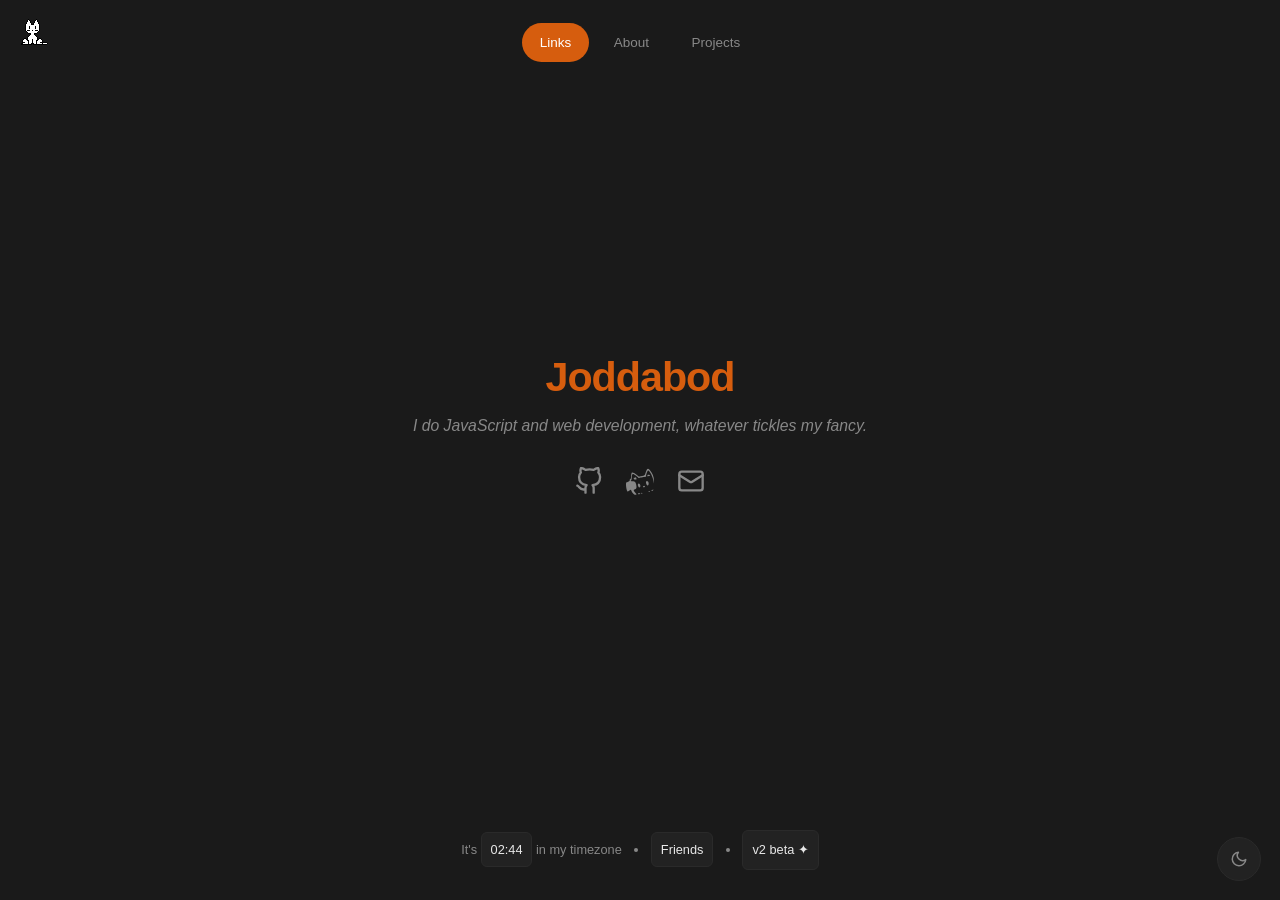
<file: index.html>
<!doctype html>
<html lang="en">
    <head>
        <meta charset="UTF-8" />
        <meta name="viewport" content="width=device-width, initial-scale=1.0" />
        <meta name="description" content="Joddabod's personal website." />
        <title>Joddabod</title>
        <link rel="stylesheet" href="styles.css" />
    </head>
    <body>
        <div class="page">
            <!-- Tab nav -->
            <nav class="tabs" role="tablist">
                <button
                    class="tab-btn active"
                    data-tab="links"
                    role="tab"
                    aria-selected="true"
                >
                    Links
                </button>
                <button
                    class="tab-btn"
                    data-tab="about"
                    role="tab"
                    aria-selected="false"
                >
                    About
                </button>
                <button
                    class="tab-btn"
                    data-tab="projects"
                    role="tab"
                    aria-selected="false"
                >
                    Projects
                </button>
            </nav>

            <main class="content">
                <!-- Links tab -->
                <section class="panel active" id="panel-links" role="tabpanel">
                    <h1 class="hero-name">Joddabod</h1>
                    <p class="hero-subtitle">
                        I do JavaScript and web development, whatever tickles
                        my fancy.
                    </p>
                    <div class="hero-links">
                        <a
                            href="https://github.com/JoddabodScripts"
                            target="_blank"
                            rel="noopener"
                            class="social-link"
                            aria-label="GitHub"
                            data-username="@JoddabodScripts"
                        >
                            <svg
                                width="28"
                                height="28"
                                viewBox="0 0 24 24"
                                fill="none"
                                stroke="currentColor"
                                stroke-width="2"
                                stroke-linecap="round"
                                stroke-linejoin="round"
                            >
                                <path
                                    d="M9 19c-5 1.5-5-2.5-7-3m14 6v-3.87a3.37 3.37 0 0 0-.94-2.61c3.14-.35 6.44-1.54 6.44-7A5.44 5.44 0 0 0 20 4.77 5.07 5.07 0 0 0 19.91 1S18.73.65 16 2.48a13.38 13.38 0 0 0-7 0C6.27.65 5.09 1 5.09 1A5.07 5.07 0 0 0 5 4.77a5.44 5.44 0 0 0-1.5 3.78c0 5.42 3.3 6.61 6.44 7A3.37 3.37 0 0 0 9 18.13V22"
                                />
                            </svg>
                        </a>
                        <a
                            href="https://nerimity.com/app/profile/1750075711936438273"
                            target="_blank"
                            rel="noopener"
                            class="social-link"
                            aria-label="Nerimity"
                            data-username="Kasane:TETO"
                        >
                            <svg
                                width="28"
                                height="28"
                                viewBox="0 0 48 48"
                                xmlns="http://www.w3.org/2000/svg"
                            >
                                <g
                                    transform="translate(0,48) scale(0.1,-0.1)"
                                    fill="currentColor"
                                >
                                    <path
                                        d="M347 413 c-9 -21 -17 -47 -19 -57 -2 -14 -17 -23 -52 -32 -47 -12 -51 -12 -79 12 -43 36 -88 57 -98 47 -6 -6 -10 -31 -11 -57 0 -30 -6 -50 -14 -53 -8 -3 -12 -9 -9 -13 8 -13 -24 -40 -46 -40 -16 0 -19 -7 -19 -42 0 -47 17 -118 28 -118 4 0 16 7 26 15 24 18 36 19 36 3 1 -7 14 -28 29 -46 22 -25 34 -32 49 -28 19 6 18 8 -9 36 -35 35 -36 44 -4 58 18 8 25 19 25 40 0 44 -20 92 -38 93 -10 1 -24 2 -34 3 -17 1 -38 16 -22 16 6 0 11 21 13 47 4 74 10 79 62 42 24 -18 47 -37 50 -42 5 -6 19 -6 39 2 18 6 48 11 67 11 22 0 32 4 28 11 -8 12 23 99 34 99 26 0 81 -106 91 -175 l8 -50 1 56 c1 59 -26 125 -72 177 -29 31 -42 28 -60 -15z"
                                    />
                                    <path
                                        d="M368 328 c3 -14 7 -16 12 -8 4 7 13 9 19 6 6 -4 11 -1 11 7 0 9 -10 15 -24 15 -18 0 -22 -5 -18 -20z"
                                    />
                                    <path
                                        d="M156 301 c-4 -6 -12 -8 -18 -5 -6 4 -8 -1 -6 -11 3 -20 48 -29 48 -11 0 21 -17 39 -24 27z"
                                    />
                                    <path
                                        d="M344 227 c-7 -20 14 -69 29 -65 17 6 21 46 7 64 -15 18 -29 18 -36 1z"
                                    />
                                    <path
                                        d="M204 186 c-6 -17 12 -56 27 -56 16 0 21 27 9 49 -12 24 -28 27 -36 7z"
                                    />
                                    <path
                                        d="M295 149 c-10 -15 1 -23 20 -15 9 3 13 10 10 16 -8 13 -22 13 -30 -1z"
                                    />
                                    <path
                                        d="M446 84 c-17 -12 -17 -14 -4 -14 9 0 20 5 23 11 11 17 2 18 -19 3z"
                                    />
                                    <path
                                        d="M390 60 c-13 -8 -12 -10 3 -10 9 0 17 5 17 10 0 12 -1 12 -20 0z"
                                    />
                                    <path
                                        d="M260 30 c0 -5 5 -10 10 -10 6 0 10 5 10 10 0 6 -4 10 -10 10 -5 0 -10 -4 -10 -10z"
                                    />
                                    <path
                                        d="M207 19 c8 -8 16 -8 30 0 16 9 14 10 -11 11 -22 0 -27 -3 -19 -11z"
                                    />
                                </g>
                            </svg>
                        </a>
                        <a
                            href="mailto:joddabod4@joddabod.is-a.dev"
                            class="social-link"
                            aria-label="Email"
                            data-username="joddabod4@joddabod.is-a.dev"
                        >
                            <svg
                                width="28"
                                height="28"
                                viewBox="0 0 24 24"
                                fill="none"
                                stroke="currentColor"
                                stroke-width="2"
                                stroke-linecap="round"
                                stroke-linejoin="round"
                            >
                                <rect
                                    x="2"
                                    y="4"
                                    width="20"
                                    height="16"
                                    rx="2"
                                />
                                <path d="m22 7-8.97 5.7a1.94 1.94 0 0 1-2.06 0L2 7" />
                            </svg>
                        </a>
                    </div>
                    <p class="social-username" id="social-username">&nbsp;</p>
                </section>

                <!-- About tab -->
                <section class="panel" id="panel-about" role="tabpanel">
                    <h2 class="panel-title">about</h2>
                    <p class="about-text">
                        <span id="greeting-message">Hello</span>! I'm
                        <span class="accent">Joddabod</span>. I do JavaScript
                        and web development, whatever tickles my fancy. Most of
                        my projects are bots for
                        <a
                            href="https://nerimity.com"
                            target="_blank"
                            rel="noopener"
                            >Nerimity</a
                        >.
                    </p>
                    <div class="tech-strip" id="tech-strip"></div>
                    <div id="github-activity">
                        <p class="loading">Loading activity...</p>
                    </div>
                </section>

                <!-- Projects tab -->
                <section class="panel" id="panel-projects" role="tabpanel">
                    <h2 class="panel-title">projects</h2>
                    <div class="projects-list" id="projects-list">
                        <p class="loading">Loading projects...</p>
                    </div>
                </section>
            </main>

            <footer class="footer">
                <p>
                    It's
                    <button class="footer-pill footer-btn" id="time-btn">
                        <time id="current-time"></time>
                    </button>
                    in my timezone
                    <span class="footer-dot"></span>
                    <button class="footer-pill footer-btn" id="friends-btn">
                        Friends
                    </button>
                    <span
                        class="footer-dot"
                        id="v2-beta-dot"
                        hidden
                    ></span>
                    <a
                        class="footer-pill footer-btn"
                        id="v2-beta-link"
                        href="v2/"
                        hidden
                        >v2 beta ✦</a
                    >
                </p>
            </footer>
        </div>

        <!-- Friends modal -->
        <div class="modal" id="friends-modal">
            <div class="modal-box">
                <h2>Friends</h2>
                <p>Some cool people I know.</p>
                <div class="friends-list">
                    <a
                        href="https://nerimity.com/app/profile/1750175709051138049"
                        target="_blank"
                        rel="noopener"
                        class="friend-link"
                        >Hatsune:MIKU</a
                    >
                </div>
            </div>
        </div>

        <!-- Time modal -->
        <div class="modal" id="time-modal">
            <div class="modal-box time-box">
                <p class="time-big">
                    <svg
                        width="26"
                        height="26"
                        viewBox="0 0 24 24"
                        fill="none"
                        stroke="currentColor"
                        stroke-width="2"
                        stroke-linecap="round"
                        stroke-linejoin="round"
                    >
                        <circle cx="12" cy="12" r="10" />
                        <path d="M12 6v6l4 2" />
                    </svg>
                    <time id="time-modal-clock"></time>
                    <span class="time-utc" id="time-modal-utc"></span>
                </p>
                <p class="time-desc" id="time-desc"></p>
            </div>
        </div>

        <button
            class="theme-toggle"
            id="theme-toggle"
            aria-label="Toggle theme"
        >
            <svg
                viewBox="0 0 24 24"
                fill="none"
                stroke="currentColor"
                stroke-width="2"
                stroke-linecap="round"
                stroke-linejoin="round"
            >
                <path d="M21 12.79A9 9 0 1 1 11.21 3 7 7 0 0 0 21 12.79z" />
            </svg>
        </button>

        <script src="script.js"></script>
        <script src="oneko.js"></script>
    </body>
</html>
</file>
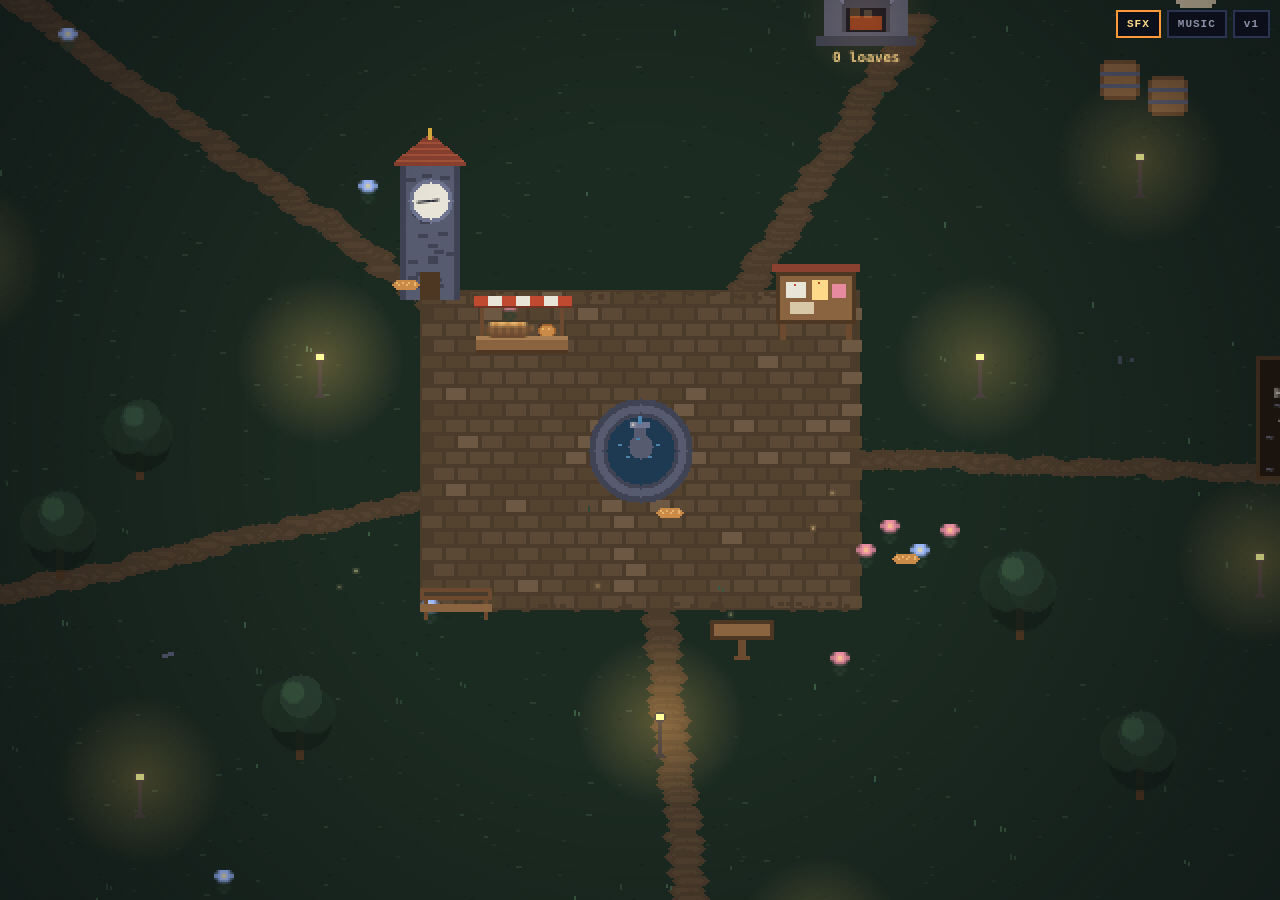
<file: v2/index.html>
<!doctype html>
<html lang="en">
    <head>
        <meta charset="UTF-8" />
        <meta name="viewport" content="width=device-width, initial-scale=1.0, user-scalable=no" />
        <meta name="description" content="Crumb Village. Joddabod's homepage, but you are a cursor in a tiny bakery village at night." />
        <meta name="theme-color" content="#0b0e1a" />
        <title>Crumb Village ~ Joddabod</title>
        <link rel="stylesheet" href="style.css" />
    </head>
    <body>
        <canvas id="game"></canvas>

        <!-- HUD -->
        <div id="hud">
            <div id="hud-right">
                <div id="campers" hidden>
                    <span class="live-dot"></span><span id="campers-n">1</span> here
                </div>
                <button id="btn-sound" class="hud-btn" aria-label="Toggle sound">SFX</button>
                <button id="btn-music" class="hud-btn" aria-label="Toggle music">MUSIC</button>
                <a id="btn-back" class="hud-btn" href="../" aria-label="Back to the normal site">v1</a>
            </div>
            <div id="bag-counter" hidden>
                <span id="bag-ico"></span><span id="bag-count">0/15</span>
            </div>
            <div id="zone-tag" hidden></div>
            <button id="leave-room" class="hud-btn" hidden>&larr; LEAVE</button>
        </div>

        <div id="toasts"></div>
        <div id="tooltip" hidden></div>
        <div id="emote-menu" hidden></div>

        <!-- Interior / info panels -->
        <div id="overlay" hidden>
            <!-- Noticeboard -->
            <div class="cv-panel" id="panel-notice" hidden>
                <button class="panel-close" aria-label="Close">x</button>
                <h2>VILLAGE NOTICEBOARD</h2>
                <p class="notice-welcome">
                    Welcome to Joddabod's place. Go poke stuff.
                </p>
                <p class="notice-sub" id="visitors-line" hidden></p>
                <h3>VILLAGE RECORDS</h3>
                <div id="badge-list"></div>
            </div>

            <!-- House interior -->
            <div class="cv-panel" id="panel-house" hidden>
                <button class="panel-close" aria-label="Close">x</button>
                <h2>JODDABOD'S HOUSE</h2>
                <div class="house-room">
                    <div class="frames">
                        <div class="frame">
                            <p>Hello! I'm <span class="accent">Joddabod</span>.</p>
                        </div>
                        <div class="frame">
                            <p>I do JavaScript and web development, whatever tickles my fancy.</p>
                        </div>
                        <div class="frame">
                            <p>Most of my projects are bots for <a href="https://nerimity.com" target="_blank" rel="noopener">Nerimity</a>.</p>
                        </div>
                    </div>
                    <div class="shelf-wrap">
                        <p class="shelf-label">the toolbox</p>
                        <div id="shelf"></div>
                        <div class="shelf-plank"></div>
                    </div>
                    <div class="fireplace">
                        <div class="fire"></div>
                        <div class="hearth"></div>
                    </div>
                </div>
            </div>

            <!-- Hat shop -->
            <div class="cv-panel" id="panel-hats" hidden>
                <button class="panel-close" aria-label="Close">x</button>
                <h2>THE HAT SHOP</h2>
                <p class="notice-sub">No money accepted here. Hats are earned.</p>
                <div id="hat-grid"></div>
            </div>

            <!-- Bottom of the well -->
            <div class="cv-panel well-panel" id="panel-well" hidden>
                <button class="panel-close" aria-label="Close">x</button>
                <h2>THE BOTTOM OF THE WELL</h2>
                <div class="well-room">
                    <p>Someone carved words into the stone down here.</p>
                    <p class="lore">"This village used to be three tabs and a footer.
                    The cat came first. The bread came later.
                    The number on the stones is not a coincidence."</p>
                    <p class="lore">"If the band ever plays again, it starts with the
                    drums, then the keys, then the strings, and the mic sings last."</p>
                    <button id="well-baguette" aria-label="A baguette, somehow, down here"></button>
                </div>
            </div>
        </div>

        <noscript>
            <div class="noscript-box">
                Crumb Village needs JavaScript. The regular site lives
                <a href="../">here</a>.
            </div>
        </noscript>

        <script src="js/config.js"></script>
        <script src="js/sprites.js"></script>
        <script src="js/audio.js"></script>
        <script src="js/save.js"></script>
        <script src="js/world.js"></script>
        <script src="js/net.js"></script>
        <script src="js/game.js"></script>
    </body>
</html>
</file>
<file: styles.css>
/* === Reset & Base === */
*, *::before, *::after {
  margin: 0;
  padding: 0;
  box-sizing: border-box;
}

:root {
  --bg: #1a1a1a;
  --surface: #222;
  --border: #2a2a2a;
  --text: #e8e8e8;
  --text-muted: #888;
  --accent: #d65d0e;
  --accent-dim: #92400e;
  --radius: 8px;
}

.light {
  --bg: #f5f5f0;
  --surface: #eaeae5;
  --border: #d4d4d0;
  --text: #1a1a1a;
  --text-muted: #888;
  --accent: #d65d0e;
  --accent-dim: #b84a0a;
}

html {
  font-size: 15px;
  scroll-behavior: smooth;
}

body {
  font-family: -apple-system, BlinkMacSystemFont, "Segoe UI", Roboto, "Helvetica Neue", Arial, sans-serif;
  background: var(--bg);
  color: var(--text);
  line-height: 1.6;
  -webkit-font-smoothing: antialiased;
  transition: background 0.3s, color 0.3s;
}

::selection {
  background: var(--accent);
  color: #fff;
}

a {
  color: inherit;
  text-decoration: none;
}

/* === Layout === */
.page {
  min-height: 100vh;
  min-height: 100svh;
  display: flex;
  flex-direction: column;
  max-width: 720px;
  margin: 0 auto;
  padding: 1.5rem 2rem;
}

.content {
  flex: 1;
  display: flex;
  flex-direction: column;
  justify-content: center;
  text-align: center;
  padding: 2rem 0;
}

/* === Tabs === */
.tabs {
  display: flex;
  justify-content: center;
  gap: 0.5rem;
}

.tab-btn {
  padding: 0.75rem 1.1rem;
  border-radius: 999px;
  border: 1px solid transparent;
  background: none;
  color: var(--text-muted);
  font-size: 0.9rem;
  font-family: inherit;
  cursor: pointer;
  transition: color 0.2s, background 0.2s, border-color 0.2s;
}

.tab-btn.active {
  background: var(--accent);
  color: #fff;
}

/* === Panels === */
.panel {
  display: none;
}

.panel.active {
  display: block;
  animation: fade-in 0.25s ease;
}

@keyframes fade-in {
  from { opacity: 0; transform: translateY(4px); }
  to   { opacity: 1; transform: none; }
}

.panel-title {
  font-size: 1.6rem;
  color: var(--accent);
  font-weight: 600;
  margin-bottom: 1rem;
}

.accent {
  color: var(--accent);
}

/* === Links panel === */
.hero-name {
  font-size: 2.75rem;
  font-weight: 700;
  letter-spacing: -1px;
  color: var(--accent);
  margin-bottom: 0.2rem;
}

.hero-subtitle {
  font-size: 1.05rem;
  color: var(--text-muted);
  font-style: italic;
  margin-bottom: 1.5rem;
}

.hero-links {
  display: flex;
  justify-content: center;
  gap: 0.75rem;
}

.social-link {
  display: inline-flex;
  align-items: center;
  justify-content: center;
  width: 40px;
  height: 40px;
  border-radius: 50%;
  color: var(--text-muted);
  transition: color 0.2s, transform 0.2s;
}

.social-username {
  margin-top: 0.75rem;
  font-size: 0.85rem;
  color: var(--text-muted);
  min-height: 1.4em;
}

/* === About panel === */
.about-text {
  font-size: 1.05rem;
  max-width: 520px;
  margin: 0 auto 1.75rem;
}

.about-text a {
  color: var(--accent);
}

/* === Tech Stack === */
.tech-strip {
  display: flex;
  align-items: center;
  justify-content: center;
  gap: 0.6rem;
  flex-wrap: wrap;
  margin-bottom: 1.75rem;
}

.tech-strip .icon-wrap {
  display: flex;
  align-items: center;
  justify-content: center;
  width: 28px;
  height: 28px;
  flex-shrink: 0;
}

.tech-strip svg {
  width: 22px;
  height: 22px;
  fill: currentColor;
  color: var(--text-muted);
}

.tech-dot {
  color: var(--text-muted);
  font-size: 1rem;
  line-height: 1;
}

/* === GitHub Activity === */
#github-activity {
  display: flex;
  justify-content: center;
}

.gh-activity {
  font-size: 0.7rem;
  text-align: left;
  max-width: 100%;
  overflow-x: auto;
  -webkit-overflow-scrolling: touch;
}

.gh-activity--compact {
  display: flex;
  flex-direction: column;
  align-items: center;
  text-align: center;
}

.gh-activity-header {
  color: var(--text-muted);
  margin-bottom: 0.4rem;
  font-size: 0.8rem;
}

.gh-activity-grid {
  display: flex;
  flex-direction: column;
  gap: 1px;
}

.gh-row {
  display: flex;
  align-items: center;
  gap: 1px;
}

.gh-day-label {
  width: 14px;
  font-size: 0.55rem;
  color: var(--text-muted);
  text-align: right;
  padding-right: 2px;
  flex-shrink: 0;
}

.gh-cell {
  width: 10px;
  height: 10px;
  border-radius: 1.5px;
  flex-shrink: 0;
}

.gh-lvl-0 { background: #222; }
.gh-lvl-1 { background: #92400e; }
.gh-lvl-2 { background: #b84a0a; }
.gh-lvl-3 { background: #d65d0e; }
.gh-lvl-4 { background: #f97316; }

.light .gh-lvl-0 { background: #ebedf0; }
.light .gh-lvl-1 { background: #fbbf8f; }
.light .gh-lvl-2 { background: #f0924a; }
.light .gh-lvl-3 { background: #d65d0e; }
.light .gh-lvl-4 { background: #92400e; }

.gh-months {
  display: flex;
  gap: 1px;
  margin-top: 3px;
  padding-left: 16px;
  overflow: hidden;
}

.gh-month-label {
  width: 10px;
  font-size: 0.55rem;
  color: var(--text-muted);
  text-align: center;
  flex-shrink: 0;
}

.gh-legend {
  display: flex;
  align-items: center;
  gap: 2px;
  margin-top: 4px;
  color: var(--text-muted);
  font-size: 0.6rem;
}

.gh-legend .gh-cell {
  width: 10px;
  height: 10px;
}

/* === Projects list === */
.projects-list {
  display: flex;
  flex-direction: column;
  gap: 0.1rem;
  max-width: 480px;
  margin: 0 auto;
  text-align: left;
}

.project-row {
  display: flex;
  align-items: center;
  gap: 0.5rem;
  padding: 0.55rem 0;
  border-bottom: 1px solid var(--border);
}

.project-row:last-child {
  border-bottom: none;
}

.project-row .name {
  font-size: 0.9rem;
  font-weight: 500;
  transition: color 0.2s;
  flex: 1;
  min-width: 0;
  overflow: hidden;
  text-overflow: ellipsis;
  white-space: nowrap;
}

.site-link {
  font-size: 0.75rem;
  padding: 0.35rem 0.65rem;
  border-radius: 999px;
  border: 1px solid var(--accent-dim);
  color: var(--accent);
  white-space: nowrap;
  flex-shrink: 0;
  transition: background 0.2s, color 0.2s;
}

.site-link--na {
  border-color: var(--border);
  color: var(--text-muted);
  cursor: default;
}

.loading {
  color: var(--text-muted);
  font-size: 0.9rem;
}

/* === Footer === */
.footer {
  color: var(--text-muted);
  font-size: 0.85rem;
  text-align: center;
  padding: 1rem 0 0.5rem;
}

.footer-pill {
  display: inline-block;
  padding: 0.6rem 0.6rem;
  border-radius: 6px;
  background: var(--surface);
  border: 1px solid var(--border);
  color: var(--text);
  font-size: 0.85rem;
  font-family: inherit;
}

.footer-btn {
  cursor: pointer;
  transition: border-color 0.2s, color 0.2s;
}

.footer-dot {
  display: inline-block;
  width: 4px;
  height: 4px;
  border-radius: 50%;
  background: var(--text-muted);
  margin: 0 0.6rem;
  vertical-align: middle;
}

/* The v2 beta pill ships hidden; script.js flips `hidden` off when the flag
   is set. Without this rule the display values above would override [hidden]. */
.footer-pill[hidden],
.footer-dot[hidden] {
  display: none;
}

/* === Modal === */
.modal {
  position: fixed;
  inset: 0;
  z-index: 100;
  background: rgba(0, 0, 0, 0.7);
  display: flex;
  align-items: center;
  justify-content: center;
  opacity: 0;
  visibility: hidden;
  transition: opacity 0.25s, visibility 0.25s;
}

.modal.active {
  opacity: 1;
  visibility: visible;
}

.modal-box {
  background: var(--bg);
  border: 1px solid var(--border);
  border-radius: 12px;
  width: 90%;
  max-width: 420px;
  padding: 1.5rem;
  text-align: center;
}

.modal-box h2 {
  font-size: 1.1rem;
  font-weight: 600;
  margin-bottom: 0.5rem;
}

.modal-box p {
  color: var(--text-muted);
  font-size: 0.9rem;
  margin-bottom: 1rem;
}

.friends-list {
  display: flex;
  flex-wrap: wrap;
  justify-content: center;
  gap: 0.5rem;
}

.friend-link {
  padding: 0.3rem 0.9rem;
  border-radius: 999px;
  border: 1px solid var(--accent-dim);
  color: var(--accent);
  font-size: 0.9rem;
  transition: background 0.2s, color 0.2s;
}

/* === Time modal === */
.time-box {
  max-width: 480px;
}

.modal-box .time-big {
  display: flex;
  align-items: center;
  justify-content: center;
  gap: 0.6rem;
  font-size: 2rem;
  font-weight: 700;
  color: var(--text);
  margin-bottom: 0.75rem;
}

.time-big svg {
  flex-shrink: 0;
  color: var(--text);
}

.time-big time {
  font-variant-numeric: tabular-nums;
}

.time-utc {
  color: var(--accent);
}

.modal-box .time-desc {
  font-size: 0.95rem;
  line-height: 1.6;
  margin-bottom: 0;
}

/* === Theme Toggle === */
.theme-toggle {
  position: fixed;
  bottom: 1.25rem;
  right: 1.25rem;
  width: 44px;
  height: 44px;
  border-radius: 50%;
  border: 1px solid var(--border);
  background: var(--surface);
  color: var(--text-muted);
  cursor: pointer;
  display: flex;
  align-items: center;
  justify-content: center;
  transition: border-color 0.2s, color 0.2s;
  font-size: 1.1rem;
  line-height: 1;
}

.theme-toggle svg {
  width: 18px;
  height: 18px;
}

/* === Hover states (skip on touch so taps don't leave a stuck highlight) === */
@media (hover: hover) and (pointer: fine) {
  .tab-btn:hover {
    color: var(--accent);
    background: color-mix(in srgb, var(--accent) 12%, transparent);
  }

  .social-link:hover {
    color: var(--accent);
    transform: translateY(-2px);
  }

  .about-text a:hover {
    text-decoration: underline;
  }

  .tech-strip .icon-wrap:hover svg {
    color: var(--accent);
  }

  .project-row .name:hover {
    color: var(--accent);
  }

  .site-link:hover {
    background: var(--accent);
    color: #fff;
  }

  .footer-btn:hover {
    border-color: var(--accent-dim);
    color: var(--accent);
  }

  .friend-link:hover {
    background: var(--accent);
    color: #fff;
  }

  .theme-toggle:hover {
    border-color: var(--accent-dim);
    color: var(--text);
  }
}

/* === Responsive === */
@media (max-width: 700px) {
  .page {
    padding: 1.25rem 1.5rem;
  }

  .hero-name {
    font-size: 2.4rem;
  }
}

@media (max-width: 540px) {
  .page {
    padding: 1rem;
  }

  .hero-name {
    font-size: 2.2rem;
  }

  .theme-toggle {
    bottom: 0.75rem;
    right: 0.75rem;
  }
}
</file>
<file: v2/style.css>
/* ═══ Crumb Village UI ═══
   Everything DOM-side (HUD, panels, tooltips). The world itself is canvas. */

* , *::before, *::after { margin: 0; padding: 0; box-sizing: border-box; }

:root {
  --night: #0b0e1a;
  --panel: #141a2e;
  --panel-2: #1b2340;
  --wood: #6b4a2f;
  --wood-2: #8a6440;
  --ink: #e8e4d8;
  --muted: #8b91a8;
  --accent: #ff9838;
  --glow: #ffd98a;
}

html, body {
  height: 100%;
  overflow: hidden;
  background: var(--night);
  color: var(--ink);
  font-family: "Courier New", ui-monospace, monospace;
  font-weight: 700;
  -webkit-user-select: none;
  user-select: none;
}

a { color: var(--accent); text-decoration: none; }
.accent { color: var(--accent); }

#game {
  position: fixed;
  inset: 0;
  width: 100vw;
  height: 100vh;
  image-rendering: pixelated;
  image-rendering: crisp-edges;
  cursor: none;
  touch-action: none;
}

/* ── HUD ── */
#hud { position: fixed; inset: 0; pointer-events: none; z-index: 10; }

#hud-right {
  position: absolute;
  top: 10px;
  right: 10px;
  display: flex;
  gap: 6px;
  align-items: center;
  pointer-events: auto;
}

.hud-btn {
  font-family: inherit;
  font-weight: 700;
  font-size: 11px;
  letter-spacing: 1px;
  color: var(--muted);
  background: rgba(11, 14, 26, 0.85);
  border: 2px solid #2a3352;
  padding: 6px 9px;
  cursor: pointer;
  image-rendering: pixelated;
}

.hud-btn.on { color: var(--glow); border-color: var(--accent); }
.hud-btn:hover { color: var(--ink); }

#campers {
  display: flex;
  align-items: center;
  gap: 6px;
  font-size: 11px;
  color: var(--muted);
  background: rgba(11, 14, 26, 0.85);
  border: 2px solid #2a3352;
  padding: 6px 9px;
}

.live-dot {
  width: 6px;
  height: 6px;
  background: #6fce6f;
  display: inline-block;
  animation: pulse 2s steps(2) infinite;
}

@keyframes pulse { 50% { opacity: 0.4; } }

#bag-counter {
  position: absolute;
  bottom: 12px;
  left: 12px;
  display: flex;
  align-items: center;
  gap: 8px;
  font-size: 13px;
  color: var(--glow);
  background: rgba(11, 14, 26, 0.85);
  border: 2px solid #2a3352;
  padding: 6px 10px;
  pointer-events: none;
}

#bag-ico canvas { display: block; image-rendering: pixelated; }

#zone-tag {
  position: absolute;
  top: 14px;
  left: 50%;
  transform: translateX(-50%);
  font-size: 12px;
  letter-spacing: 2px;
  color: var(--glow);
  background: rgba(11, 14, 26, 0.75);
  border: 2px solid #2a3352;
  padding: 5px 12px;
  opacity: 0;
  transition: opacity 0.5s;
  pointer-events: none;
}

#zone-tag.show { opacity: 1; }

/* ── Toasts ── */
#toasts {
  position: fixed;
  bottom: 18px;
  left: 50%;
  transform: translateX(-50%);
  display: flex;
  flex-direction: column;
  align-items: center;
  gap: 6px;
  z-index: 40;
  pointer-events: none;
}

.toast {
  font-size: 12px;
  color: var(--ink);
  background: var(--panel);
  border: 2px solid var(--accent);
  padding: 8px 14px;
  animation: toast-in 0.25s steps(4);
  display: flex;
  gap: 8px;
  align-items: center;
}

.toast canvas { image-rendering: pixelated; }
.toast .t-title { color: var(--glow); }
.toast.gone { opacity: 0; transition: opacity 0.6s; }

@keyframes toast-in {
  from { transform: translateY(12px); opacity: 0; }
}

/* ── Tooltip ── */
#tooltip {
  position: fixed;
  z-index: 30;
  max-width: 230px;
  font-size: 11px;
  line-height: 1.5;
  color: var(--ink);
  background: rgba(11, 14, 26, 0.92);
  border: 2px solid #3a4568;
  padding: 6px 9px;
  pointer-events: none;
}

#tooltip .tt-title { color: var(--glow); }
#tooltip .tt-sub { color: var(--muted); }

/* ── Emote radial ── */
#emote-menu {
  position: fixed;
  z-index: 35;
  width: 0;
  height: 0;
}

.emote-btn {
  position: absolute;
  width: 42px;
  height: 42px;
  margin: -21px 0 0 -21px;
  background: var(--panel);
  border: 2px solid #3a4568;
  border-radius: 50%;
  cursor: pointer;
  display: flex;
  align-items: center;
  justify-content: center;
  animation: emote-pop 0.15s steps(3);
}

.emote-btn:hover { border-color: var(--accent); background: var(--panel-2); }
.emote-btn canvas { image-rendering: pixelated; pointer-events: none; }

@keyframes emote-pop { from { transform: scale(0.4); } }

/* ── Panels ── */
#overlay {
  position: fixed;
  inset: 0;
  z-index: 50;
  background: rgba(5, 7, 14, 0.75);
  display: flex;
  align-items: center;
  justify-content: center;
  padding: 16px;
}

.cv-panel {
  position: relative;
  width: 100%;
  max-width: 560px;
  max-height: 86vh;
  overflow-y: auto;
  background: var(--panel);
  border: 3px solid var(--wood);
  outline: 3px solid #241a10;
  box-shadow: 0 0 0 6px rgba(0, 0, 0, 0.35), 0 12px 40px rgba(0, 0, 0, 0.6);
  padding: 22px;
  animation: panel-in 0.18s steps(4);
}

@keyframes panel-in {
  from { transform: translateY(10px) scale(0.97); opacity: 0; }
}

.cv-panel h2 {
  font-size: 15px;
  letter-spacing: 2px;
  color: var(--accent);
  margin-bottom: 10px;
}

.cv-panel h3 {
  font-size: 12px;
  letter-spacing: 2px;
  color: var(--muted);
  margin: 18px 0 8px;
}

.cv-panel p { font-size: 12px; line-height: 1.6; margin-bottom: 8px; }
.notice-sub { color: var(--muted); }

.panel-close {
  position: absolute;
  top: 10px;
  right: 10px;
  font-family: inherit;
  font-weight: 700;
  font-size: 13px;
  width: 28px;
  height: 28px;
  color: var(--muted);
  background: var(--panel-2);
  border: 2px solid #3a4568;
  cursor: pointer;
}

.panel-close:hover { color: var(--ink); border-color: var(--accent); }

/* Badges */
#badge-list {
  display: grid;
  grid-template-columns: repeat(auto-fill, minmax(150px, 1fr));
  gap: 8px;
}

.badge {
  display: flex;
  gap: 8px;
  align-items: center;
  border: 2px solid #2a3352;
  background: var(--panel-2);
  padding: 7px 9px;
  font-size: 11px;
  line-height: 1.4;
}

.badge canvas { image-rendering: pixelated; flex-shrink: 0; }
.badge .b-name { color: var(--glow); }
.badge .b-desc { color: var(--muted); font-size: 10px; }
.badge.locked { opacity: 0.45; filter: grayscale(1); }

/* House interior */
.house-room {
  background: linear-gradient(#241a10, #1c140c);
  border: 2px solid var(--wood);
  padding: 18px;
}

.frames { display: flex; flex-wrap: wrap; gap: 10px; margin-bottom: 18px; }

.frame {
  flex: 1 1 140px;
  background: var(--panel-2);
  border: 3px solid var(--wood-2);
  outline: 2px solid #241a10;
  padding: 10px;
}

.frame p { margin: 0; font-size: 11px; }

.shelf-wrap { margin-bottom: 18px; }
.shelf-label { color: var(--muted); font-size: 10px; letter-spacing: 2px; margin-bottom: 6px; }

#shelf {
  display: flex;
  gap: 10px;
  align-items: flex-end;
  padding: 4px 8px 0;
  flex-wrap: wrap;
}

.tool {
  position: relative;
  cursor: help;
  padding: 2px;
}

.tool canvas { display: block; image-rendering: pixelated; }
.tool:hover { background: rgba(255, 217, 138, 0.12); }

.shelf-plank {
  height: 8px;
  background: var(--wood-2);
  border-bottom: 4px solid var(--wood);
  margin-top: 2px;
}

.fireplace {
  width: 120px;
  margin: 0 auto;
  text-align: center;
}

.fire {
  width: 64px;
  height: 34px;
  margin: 0 auto;
  background:
    radial-gradient(ellipse 50% 90% at 50% 100%, #fff3c9 0%, #ffb84d 35%, #e2571e 65%, transparent 72%);
  animation: flicker 0.5s steps(3) infinite alternate;
}

@keyframes flicker {
  from { transform: scaleY(1) scaleX(1); }
  to   { transform: scaleY(1.15) scaleX(0.92); }
}

.hearth {
  height: 14px;
  background: #3f4353;
  border-top: 4px solid #565b70;
}

/* Leave-room button (shown while inside an interior) */
#leave-room {
  position: absolute;
  top: 10px;
  left: 10px;
  pointer-events: auto;
}

/* Hat shop */
#hat-grid {
  display: grid;
  grid-template-columns: repeat(auto-fill, minmax(140px, 1fr));
  gap: 10px;
  margin-top: 12px;
}

.hat-card {
  border: 2px solid #2a3352;
  background: var(--panel-2);
  padding: 10px;
  text-align: center;
  cursor: pointer;
  font-family: inherit;
  font-weight: 700;
  color: var(--ink);
}

.hat-card canvas { image-rendering: pixelated; display: block; margin: 0 auto 6px; }
.hat-card .h-name { font-size: 11px; color: var(--glow); display: block; }
.hat-card .h-cond { font-size: 10px; color: var(--muted); display: block; margin-top: 3px; }
.hat-card.locked { opacity: 0.45; cursor: default; filter: grayscale(1); }
.hat-card.worn { border-color: var(--accent); }
.hat-card:not(.locked):hover { border-color: var(--glow); }

/* Well */
.well-panel { max-width: 440px; }

.well-room {
  background: #07090f;
  border: 2px solid #23283b;
  padding: 18px;
}

.well-room .lore { color: var(--muted); font-style: italic; }

#well-baguette {
  display: block;
  margin: 14px auto 2px;
  background: none;
  border: none;
  cursor: pointer;
  padding: 6px;
}

#well-baguette canvas { image-rendering: pixelated; display: block; }
#well-baguette:hover { background: rgba(255, 217, 138, 0.1); }
#well-baguette.taken { visibility: hidden; }

.noscript-box {
  position: fixed;
  inset: 0;
  display: flex;
  align-items: center;
  justify-content: center;
  font-size: 14px;
  color: var(--ink);
}

[hidden] { display: none !important; }

/* ── Reduced motion ── */
@media (prefers-reduced-motion: reduce) {
  .fire, .live-dot { animation: none; }
  .cv-panel, .toast, .emote-btn { animation: none; }
  #zone-tag { transition: none; }
}

@media (max-width: 600px) {
  .hud-btn, #campers { font-size: 10px; padding: 5px 7px; }
  .cv-panel { padding: 16px; }
}
</file>
